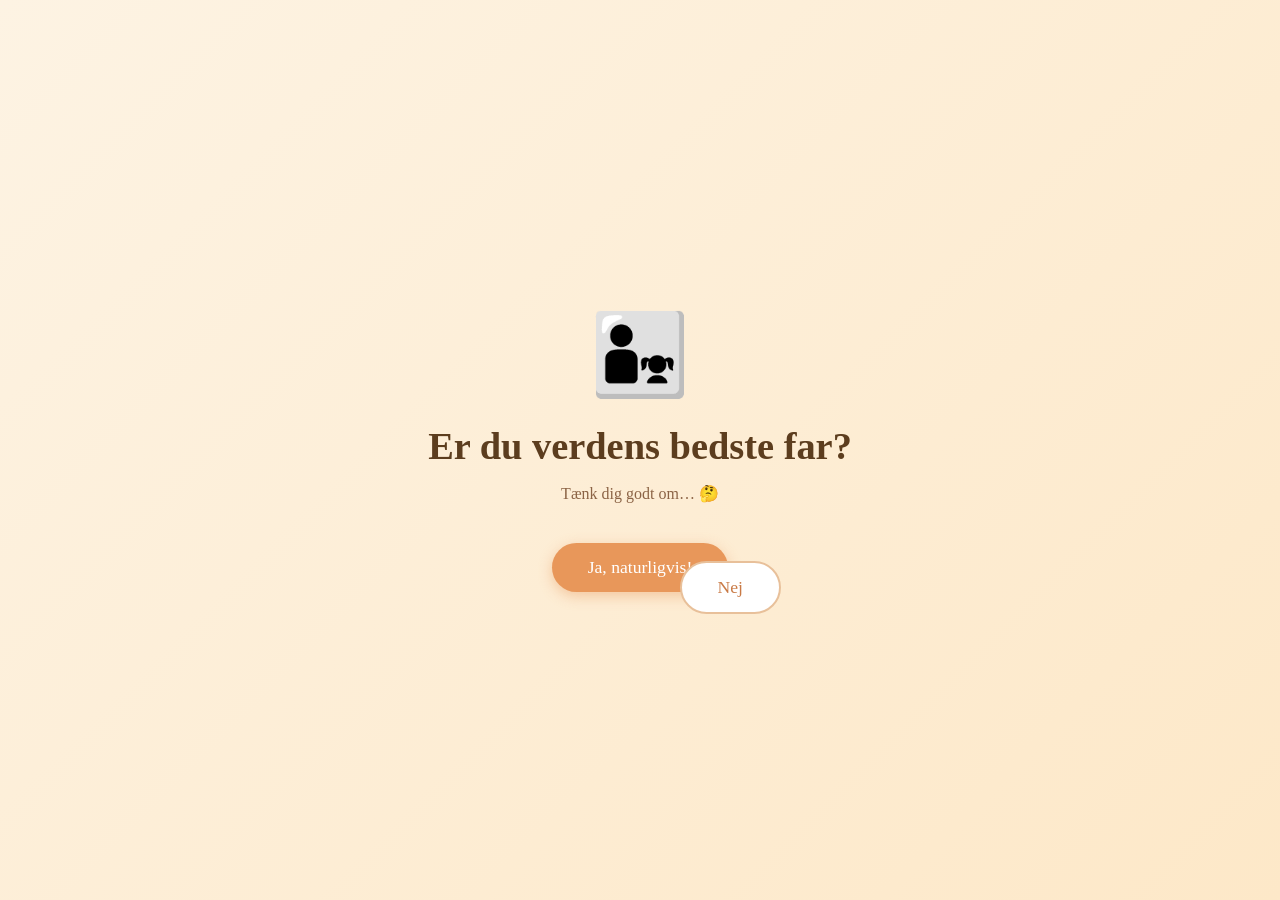
<file: index.html>
<!DOCTYPE html>
<html lang="da">
<head>
  <meta charset="UTF-8" />
  <meta name="viewport" content="width=device-width, initial-scale=1.0" />
  <title>Fars dag ❤️</title>
  <style>
    * {
      box-sizing: border-box;
      margin: 0;
      padding: 0;
    }

    body {
      min-height: 100vh;
      background: linear-gradient(135deg, #fdf3e3 0%, #fde8c8 100%);
      font-family: 'Georgia', serif;
      display: flex;
      align-items: center;
      justify-content: center;
      overflow: hidden;
    }

    .scene {
      display: none;
      flex-direction: column;
      align-items: center;
      justify-content: center;
      text-align: center;
      padding: 40px 20px;
      max-width: 600px;
      width: 100%;
      animation: fadeIn 0.6s ease;
    }

    .scene.active {
      display: flex;
    }

    @keyframes fadeIn {
      from { opacity: 0; transform: translateY(20px); }
      to   { opacity: 1; transform: translateY(0); }
    }

    .emoji {
      font-size: 80px;
      margin-bottom: 20px;
      animation: bounce 2s infinite;
    }

    @keyframes bounce {
      0%, 100% { transform: translateY(0); }
      50%       { transform: translateY(-10px); }
    }

    h1 {
      font-size: clamp(1.6rem, 5vw, 2.4rem);
      color: #5c3d1e;
      margin-bottom: 12px;
      line-height: 1.3;
    }

    p.sub {
      font-size: 1rem;
      color: #8b6345;
      margin-bottom: 40px;
    }

    .btn-row {
      display: flex;
      gap: 20px;
      flex-wrap: wrap;
      justify-content: center;
      position: relative;
    }

    button {
      padding: 14px 36px;
      font-size: 1.1rem;
      font-family: inherit;
      border: none;
      border-radius: 50px;
      cursor: pointer;
      transition: transform 0.15s, box-shadow 0.15s;
    }

    .btn-yes {
      background: #e8975a;
      color: #fff;
      box-shadow: 0 4px 14px rgba(232, 151, 90, 0.45);
    }

    .btn-yes:hover {
      transform: scale(1.06);
      box-shadow: 0 6px 20px rgba(232, 151, 90, 0.6);
    }

    .btn-no {
      background: #fff;
      color: #c97a46;
      border: 2px solid #e8c09a;
      transition: none;
    }

    .btn-no.running {
      position: fixed;
      z-index: 999;
    }

    /* Final scene styles */
    #scene-final .emoji {
      animation: spin 1s ease forwards;
    }

    @keyframes spin {
      0%   { transform: rotate(0deg) scale(0.5); opacity: 0; }
      60%  { transform: rotate(375deg) scale(1.15); opacity: 1; }
      100% { transform: rotate(360deg) scale(1); opacity: 1; }
    }

    #scene-final h1 {
      color: #c0392b;
    }

    .confetti-wrap {
      position: fixed;
      top: 0; left: 0;
      width: 100%; height: 100%;
      pointer-events: none;
      overflow: hidden;
    }

    .confetti-piece {
      position: absolute;
      width: 10px; height: 10px;
      border-radius: 2px;
      animation: fall linear forwards;
    }

    @keyframes fall {
      0%   { transform: translateY(-20px) rotate(0deg); opacity: 1; }
      100% { transform: translateY(110vh) rotate(720deg); opacity: 0; }
    }

    .detail-box {
      background: #fff;
      border-radius: 18px;
      padding: 24px 32px;
      box-shadow: 0 4px 20px rgba(0,0,0,0.08);
      margin-top: 24px;
      color: #5c3d1e;
      font-size: 1.05rem;
      line-height: 1.8;
    }

    .detail-box strong {
      color: #c97a46;
    }
  </style>
</head>
<body>

<!-- Scene 1 -->
<div class="scene active" id="scene-1">
  <div class="emoji">👨‍👧</div>
  <h1>Er du verdens bedste far?</h1>
  <p class="sub">Tænk dig godt om… 🤔</p>
  <div class="btn-row">
    <button class="btn-yes" onclick="next('scene-2')">Ja, naturligvis!</button>
    <button class="btn-no" id="no-1">Nej</button>
  </div>
</div>

<!-- Scene 2 -->
<div class="scene" id="scene-2">
  <div class="emoji">🏆</div>
  <h1>Fortjener du at blive forkælet på Fars dag?</h1>
  <p class="sub">Det rigtige svar er allerede valgt for dig 😏</p>
  <div class="btn-row">
    <button class="btn-yes" onclick="next('scene-3')">Selvfølgelig!</button>
    <button class="btn-no" id="no-2">Nej tak</button>
  </div>
</div>

<!-- Scene 3 -->
<div class="scene" id="scene-3">
  <div class="emoji">🍽️</div>
  <h1>Vil du med ud at spise til Fars dag?</h1>
  <p class="sub">Jeg sætter pris på dig hver eneste dag ❤️</p>
  <div class="btn-row">
    <button class="btn-yes" onclick="next('scene-final')">Ja! Det vil jeg gerne!</button>
    <button class="btn-no" id="no-3">Nej</button>
  </div>
</div>

<!-- Final scene -->
<div class="scene" id="scene-final">
  <div class="emoji">🎉</div>
  <h1>Hurra! Det bliver fantastisk!</h1>
  <p class="sub">Glæder mig til at fejre dig — du er den bedste far! ❤️</p>
  <div class="detail-box">
    📅 <strong>Fars dag</strong> — søndag den 7. juni<br/>
    🍴 Vi går ud at spise!<br/>
    🎁 Resten er en overraskelse 😄
  </div>
  <div class="confetti-wrap" id="confetti"></div>
</div>

<script>
  function next(sceneId) {
    document.querySelectorAll('.scene').forEach(s => s.classList.remove('active'));
    const scene = document.getElementById(sceneId);
    scene.classList.add('active');

    if (sceneId === 'scene-final') launchConfetti();
    else initNoButtonForScene(sceneId);
  }

  // Keep track of how many times the button has run away
  const escapeCounts = {};

  function makeBtnRun(btn) {
    const id = btn.id;
    escapeCounts[id] = (escapeCounts[id] || 0) + 1;

    const margin = 20;
    const bw = btn.offsetWidth  || 100;
    const bh = btn.offsetHeight || 48;
    const maxX = window.innerWidth  - bw - margin;
    const maxY = window.innerHeight - bh - margin;

    // Try up to 10 random positions that are far enough from current position
    const cx = btn.getBoundingClientRect().left;
    const cy = btn.getBoundingClientRect().top;

    let nx, ny, attempts = 0;
    do {
      nx = margin + Math.random() * maxX;
      ny = margin + Math.random() * maxY;
      attempts++;
    } while (attempts < 10 && Math.hypot(nx - cx, ny - cy) < 120);

    btn.style.left = nx + 'px';
    btn.style.top  = ny + 'px';

    // After 5 escapes, show a little taunt
    if (escapeCounts[id] === 5) {
      btn.textContent = '🏃 Nej!';
    } else if (escapeCounts[id] === 10) {
      btn.textContent = '😅 Aldrig!';
    }
  }

  function initNoButton(id) {
    const btn = document.getElementById(id);
    if (!btn) return;

    const yesBtn = btn.closest('.btn-row').querySelector('.btn-yes');
    const yesRect = yesBtn.getBoundingClientRect();

    // Target: right next to the yes button
    const targetLeft = yesRect.right + 12;
    const targetTop  = yesRect.top + (yesRect.height - (btn.offsetHeight || 50)) / 2;

    // Start offscreen to the right, same height as yes button
    btn.style.position = 'fixed';
    btn.style.left = window.innerWidth + 'px';
    btn.style.top  = targetTop + 'px';

    // Creep in slowly after a short pause
    setTimeout(() => {
      btn.style.transition = 'left 2.5s cubic-bezier(0.1, 0.8, 0.3, 1)';
      btn.style.left = targetLeft + 'px';
    }, 300);

    function escape(e) {
      if (e.type === 'touchstart') e.preventDefault();
      btn.style.transition = 'none';
      makeBtnRun(btn);
    }

    btn.addEventListener('mouseover', escape);
    btn.addEventListener('touchstart', escape, { passive: false });
  }

  function initNoButtonForScene(sceneId) {
    const noId = { 'scene-1': 'no-1', 'scene-2': 'no-2', 'scene-3': 'no-3' }[sceneId];
    if (noId) setTimeout(() => initNoButton(noId), 50);
  }

  // Init all no-buttons after page load
  window.addEventListener('load', () => {
    initNoButton('no-1');
  });


  // Confetti
  function launchConfetti() {
    const wrap = document.getElementById('confetti');
    const colors = ['#e8975a','#f5c842','#e85a5a','#5ab4e8','#a0e85a','#e85ab4'];
    for (let i = 0; i < 80; i++) {
      const el = document.createElement('div');
      el.className = 'confetti-piece';
      el.style.left            = Math.random() * 100 + 'vw';
      el.style.background      = colors[Math.floor(Math.random() * colors.length)];
      el.style.animationDuration = (1.5 + Math.random() * 2) + 's';
      el.style.animationDelay  = (Math.random() * 1.5) + 's';
      el.style.width           = (8 + Math.random() * 8) + 'px';
      el.style.height          = (8 + Math.random() * 8) + 'px';
      wrap.appendChild(el);
    }
  }
</script>
</body>
</html>
</file>
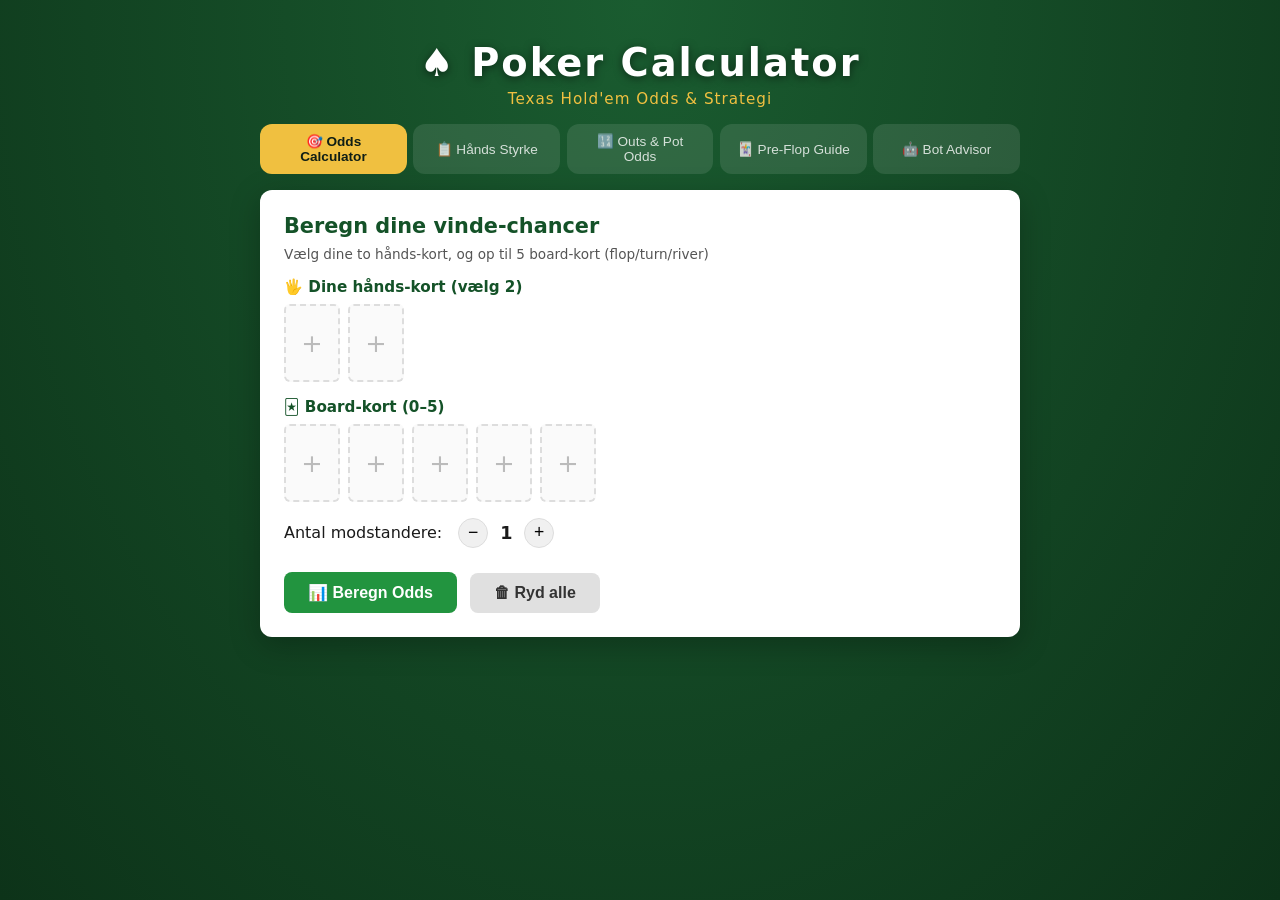
<file: poker-calculator/index.html>
<!DOCTYPE html>
<html lang="da">
<head>
  <meta charset="UTF-8" />
  <meta name="viewport" content="width=device-width, initial-scale=1.0" />
  <title>♠ Poker Calculator</title>
  <link rel="stylesheet" href="style.css" />
</head>
<body>
  <div class="app">
    <header>
      <h1>♠ Poker Calculator</h1>
      <p class="subtitle">Texas Hold'em Odds & Strategi</p>
    </header>

    <!-- Tab navigation -->
    <nav class="tabs">
      <button class="tab active" data-tab="odds">🎯 Odds Calculator</button>
      <button class="tab" data-tab="hands">📋 Hånds Styrke</button>
      <button class="tab" data-tab="outs">🔢 Outs & Pot Odds</button>
      <button class="tab" data-tab="preflop">🃏 Pre-Flop Guide</button>
      <button class="tab" data-tab="bot">🤖 Bot Advisor</button>
    </nav>

    <!-- ODDS CALCULATOR TAB -->
    <section id="tab-odds" class="tab-content active">
      <div class="card">
        <h2>Beregn dine vinde-chancer</h2>
        <p class="hint">Vælg dine to hånds-kort, og op til 5 board-kort (flop/turn/river)</p>

        <div class="section-label">🖐 Dine hånds-kort (vælg 2)</div>
        <div class="card-picker" id="hole-cards">
          <div class="card-slot" data-index="0" onclick="openPicker(this)">
            <span class="add-icon">+</span>
          </div>
          <div class="card-slot" data-index="1" onclick="openPicker(this)">
            <span class="add-icon">+</span>
          </div>
        </div>

        <div class="section-label">🃏 Board-kort (0–5)</div>
        <div class="card-picker" id="board-cards">
          <div class="card-slot" data-index="0" onclick="openPicker(this)">
            <span class="add-icon">+</span>
          </div>
          <div class="card-slot" data-index="1" onclick="openPicker(this)">
            <span class="add-icon">+</span>
          </div>
          <div class="card-slot" data-index="2" onclick="openPicker(this)">
            <span class="add-icon">+</span>
          </div>
          <div class="card-slot" data-index="3" onclick="openPicker(this)">
            <span class="add-icon">+</span>
          </div>
          <div class="card-slot" data-index="4" onclick="openPicker(this)">
            <span class="add-icon">+</span>
          </div>
        </div>

        <div class="opponents-row">
          <label>Antal modstandere:</label>
          <div class="num-input">
            <button onclick="changeOpponents(-1)">−</button>
            <span id="opponent-count">1</span>
            <button onclick="changeOpponents(1)">+</button>
          </div>
        </div>

        <button class="calc-btn" onclick="calculateOdds()">📊 Beregn Odds</button>
        <button class="clear-btn" onclick="clearAll()">🗑 Ryd alle</button>

        <div id="result" class="result-box hidden"></div>
      </div>
    </section>

    <!-- HAND RANKINGS TAB -->
    <section id="tab-hands" class="tab-content hidden">
      <div class="card">
        <h2>Poker Hånds Rangering</h2>
        <div class="hand-list">
          <div class="hand-item rank-1">
            <div class="hand-name">👑 Royal Flush</div>
            <div class="hand-example">A♠ K♠ Q♠ J♠ 10♠</div>
            <div class="hand-desc">Ace-high straight flush. Bedst mulige hånd.</div>
            <div class="hand-prob">Sandsynlighed: 0.000154%</div>
          </div>
          <div class="hand-item rank-2">
            <div class="hand-name">🔥 Straight Flush</div>
            <div class="hand-example">9♥ 8♥ 7♥ 6♥ 5♥</div>
            <div class="hand-desc">5 kort i rækkefølge, samme kulør.</div>
            <div class="hand-prob">Sandsynlighed: 0.00139%</div>
          </div>
          <div class="hand-item rank-3">
            <div class="hand-name">💎 Four of a Kind</div>
            <div class="hand-example">A♠ A♥ A♦ A♣ K♠</div>
            <div class="hand-desc">4 kort med samme værdi.</div>
            <div class="hand-prob">Sandsynlighed: 0.0240%</div>
          </div>
          <div class="hand-item rank-4">
            <div class="hand-name">🏠 Full House</div>
            <div class="hand-example">K♠ K♥ K♦ Q♠ Q♥</div>
            <div class="hand-desc">3 ens + 2 ens.</div>
            <div class="hand-prob">Sandsynlighed: 0.1441%</div>
          </div>
          <div class="hand-item rank-5">
            <div class="hand-name">♠ Flush</div>
            <div class="hand-example">A♠ J♠ 8♠ 4♠ 2♠</div>
            <div class="hand-desc">5 kort samme kulør (ikke i rækkefølge).</div>
            <div class="hand-prob">Sandsynlighed: 0.197%</div>
          </div>
          <div class="hand-item rank-6">
            <div class="hand-name">➡️ Straight</div>
            <div class="hand-example">9♠ 8♥ 7♦ 6♣ 5♠</div>
            <div class="hand-desc">5 kort i rækkefølge, blandet kulør.</div>
            <div class="hand-prob">Sandsynlighed: 0.392%</div>
          </div>
          <div class="hand-item rank-7">
            <div class="hand-name">3️⃣ Three of a Kind</div>
            <div class="hand-example">Q♠ Q♥ Q♦ K♠ 7♣</div>
            <div class="hand-desc">3 kort med samme værdi.</div>
            <div class="hand-prob">Sandsynlighed: 2.11%</div>
          </div>
          <div class="hand-item rank-8">
            <div class="hand-name">2️⃣ Two Pair</div>
            <div class="hand-example">J♠ J♥ 8♦ 8♣ A♠</div>
            <div class="hand-desc">2 par af ens kort.</div>
            <div class="hand-prob">Sandsynlighed: 4.75%</div>
          </div>
          <div class="hand-item rank-9">
            <div class="hand-name">1️⃣ One Pair</div>
            <div class="hand-example">A♠ A♥ K♦ Q♣ 2♠</div>
            <div class="hand-desc">Ét par ens kort.</div>
            <div class="hand-prob">Sandsynlighed: 42.3%</div>
          </div>
          <div class="hand-item rank-10">
            <div class="hand-name">🃏 High Card</div>
            <div class="hand-example">A♠ J♥ 9♦ 6♣ 2♠</div>
            <div class="hand-desc">Ingen kombination – højeste kort vinder.</div>
            <div class="hand-prob">Sandsynlighed: 50.1%</div>
          </div>
        </div>
      </div>
    </section>

    <!-- OUTS & POT ODDS TAB -->
    <section id="tab-outs" class="tab-content hidden">
      <div class="card">
        <h2>Outs & Pot Odds Kalkulator</h2>
        <p class="hint">Beregn om det kan betale sig at calle en bet baseret på dine outs.</p>

        <div class="form-group">
          <label>Antal outs (kort der giver dig vinder-hånden):</label>
          <div class="outs-grid" id="outs-grid">
            <!-- Generated by JS -->
          </div>
          <p class="hint small">Klik på en genvej, eller skriv manuelt:</p>
          <input type="number" id="outs-input" min="1" max="47" value="9" oninput="updateOutsCalc()" />
        </div>

        <div class="form-row">
          <div class="form-group half">
            <label>Pot størrelse (kr):</label>
            <input type="number" id="pot-size" value="100" oninput="updateOutsCalc()" />
          </div>
          <div class="form-group half">
            <label>Bet du skal calle (kr):</label>
            <input type="number" id="call-size" value="50" oninput="updateOutsCalc()" />
          </div>
        </div>

        <div class="form-group">
          <label>Hvornår er du i spillet:</label>
          <select id="street" onchange="updateOutsCalc()">
            <option value="flop">Flop (2 kort tilbage)</option>
            <option value="turn">Turn (1 kort tilbage)</option>
          </select>
        </div>

        <div id="outs-result" class="result-box"></div>

        <div class="card inner-card">
          <h3>📚 Typiske Outs Guide</h3>
          <table class="outs-table">
            <thead>
              <tr><th>Situation</th><th>Outs</th><th>Flop→River</th><th>Turn→River</th></tr>
            </thead>
            <tbody>
              <tr><td>Open-ended straight draw</td><td>8</td><td>31.5%</td><td>17.4%</td></tr>
              <tr><td>Flush draw</td><td>9</td><td>35.0%</td><td>19.6%</td></tr>
              <tr><td>Inside straight draw</td><td>4</td><td>16.5%</td><td>8.7%</td></tr>
              <tr><td>Flush + straight draw</td><td>15</td><td>54.1%</td><td>32.6%</td></tr>
              <tr><td>Pair → 3 of a kind</td><td>2</td><td>8.4%</td><td>4.3%</td></tr>
              <tr><td>Two pair → Full house</td><td>4</td><td>16.5%</td><td>8.7%</td></tr>
              <tr><td>Set → Full house/Quads</td><td>7</td><td>27.8%</td><td>15.2%</td></tr>
            </tbody>
          </table>
        </div>
      </div>
    </section>

    <!-- PRE-FLOP GUIDE TAB -->
    <section id="tab-preflop" class="tab-content hidden">
      <div class="card">
        <h2>Pre-Flop Starting Hands Guide</h2>
        <p class="hint">Hvad er din start-hånd? Klik for at se anbefalingen.</p>

        <div class="preflop-selector">
          <div class="form-row">
            <div class="form-group half">
              <label>Kort 1:</label>
              <select id="pf-card1" onchange="updatePreflop()">
                <option value="">-- Vælg --</option>
              </select>
            </div>
            <div class="form-group half">
              <label>Kort 2:</label>
              <select id="pf-card2" onchange="updatePreflop()">
                <option value="">-- Vælg --</option>
              </select>
            </div>
          </div>
          <div class="form-group">
            <label>Suited (samme kulør)?</label>
            <label class="toggle">
              <input type="checkbox" id="pf-suited" onchange="updatePreflop()" />
              <span class="slider"></span>
            </label>
          </div>
          <div class="form-group">
            <label>Position:</label>
            <select id="pf-position" onchange="updatePreflop()">
              <option value="early">Early (UTG / Under the Gun)</option>
              <option value="mid" selected>Middle Position</option>
              <option value="late">Late (Cutoff / Button)</option>
              <option value="blind">Blinds (SB/BB)</option>
            </select>
          </div>
        </div>

        <div id="preflop-result" class="result-box hidden"></div>

        <div class="card inner-card">
          <h3>🎯 Generelle Pre-Flop Tips</h3>
          <ul class="tips-list">
            <li>✅ <strong>Premium hands:</strong> AA, KK, QQ, JJ, AKs – raise altid</li>
            <li>✅ <strong>Stærke hands:</strong> TT, 99, AQs, AJs – raise fra de fleste positioner</li>
            <li>⚠️ <strong>Speculative hands:</strong> Suited connectors, small pairs – call/raise fra sen position</li>
            <li>❌ <strong>Svage hands:</strong> Suited/offsuit ragge kort – fold fra early position</li>
            <li>📍 <strong>Position er nøglen:</strong> Jo senere position, jo flere hænder kan du spille</li>
            <li>🎭 <strong>Bluff sparsomt:</strong> Vent på gode spots og stærke boards</li>
          </ul>
        </div>
      </div>
    </section>
  </div>

  <!-- Card Picker Modal -->
  <div id="modal-overlay" class="modal-overlay hidden" onclick="closePickerIfOutside(event)">
    <div class="modal-box">
      <div class="modal-header">
        <h3>Vælg et kort</h3>
        <button onclick="closePicker()">✕</button>
      </div>
      <div class="rank-buttons" id="rank-buttons"></div>
      <div class="suit-buttons" id="suit-buttons"></div>
      <div id="picker-preview" class="picker-preview"></div>
      <div class="modal-actions">
        <button class="confirm-btn" onclick="confirmCard()">✓ Vælg</button>
        <button class="remove-btn" onclick="removeCard()">🗑 Fjern</button>
      </div>
    </div>
  </div>

  <!-- BOT ADVISOR TAB -->
  <section id="tab-bot" class="tab-content hidden">
    <div class="card">
      <h2>🤖 Bot Advisor – Live Beslutningshjælp</h2>
      <p class="hint">Beskriv din situation live – botten analyserer og giver dig en anbefaling.</p>

      <div class="bot-section">
        <div class="section-label">👤 Modstander-profil (valgfrit)</div>
        <div class="form-row">
          <div class="form-group half">
            <label>Modstander VPIP% <span class="hint-inline">(0–100)</span></label>
            <input type="number" id="bot-vpip" placeholder="fx 35" min="0" max="100" oninput="botClassifyOpp()" />
          </div>
          <div class="form-group half">
            <label>Modstander PFR% <span class="hint-inline">(0–100)</span></label>
            <input type="number" id="bot-pfr" placeholder="fx 8" min="0" max="100" oninput="botClassifyOpp()" />
          </div>
        </div>
        <div id="bot-opp-result" class="opp-box hidden"></div>
      </div>

      <div class="bot-section">
        <div class="section-label">🃏 Situation</div>

        <div class="section-label small">Dine 2 hånds-kort</div>
        <div class="card-picker" id="bot-hole-cards">
          <div class="card-slot" data-index="0" onclick="openBotPicker(this,'hole')"><span class="add-icon">+</span></div>
          <div class="card-slot" data-index="1" onclick="openBotPicker(this,'hole')"><span class="add-icon">+</span></div>
        </div>

        <div class="section-label small">Board-kort</div>
        <div class="card-picker" id="bot-board-cards">
          <div class="card-slot" data-index="0" onclick="openBotPicker(this,'board')"><span class="add-icon">+</span></div>
          <div class="card-slot" data-index="1" onclick="openBotPicker(this,'board')"><span class="add-icon">+</span></div>
          <div class="card-slot" data-index="2" onclick="openBotPicker(this,'board')"><span class="add-icon">+</span></div>
          <div class="card-slot" data-index="3" onclick="openBotPicker(this,'board')"><span class="add-icon">+</span></div>
          <div class="card-slot" data-index="4" onclick="openBotPicker(this,'board')"><span class="add-icon">+</span></div>
        </div>

        <div class="form-row">
          <div class="form-group half">
            <label>Din position</label>
            <select id="bot-position">
              <option value="UTG">UTG (Early)</option>
              <option value="MP">MP (Middle)</option>
              <option value="CO">CO (Cutoff)</option>
              <option value="BTN" selected>BTN (Button)</option>
              <option value="SB">SB (Small Blind)</option>
              <option value="BB">BB (Big Blind)</option>
            </select>
          </div>
          <div class="form-group half">
            <label>Antal modstandere</label>
            <select id="bot-opponents">
              <option value="1" selected>1</option>
              <option value="2">2</option>
              <option value="3">3</option>
              <option value="4">4</option>
              <option value="5">5</option>
            </select>
          </div>
        </div>
        <div class="form-row">
          <div class="form-group half">
            <label>Pot størrelse</label>
            <input type="number" id="bot-pot" value="100" />
          </div>
          <div class="form-group half">
            <label>Bet at calle (0 = ingen)</label>
            <input type="number" id="bot-call" value="0" />
          </div>
        </div>
      </div>

      <button class="calc-btn" onclick="runBotAdvisor()">🤖 Få Anbefaling</button>
      <button class="clear-btn" onclick="clearBotCards()">🗑 Ryd</button>

      <div id="bot-result" class="result-box hidden"></div>

      <div class="card inner-card" style="margin-top:1.2rem">
        <h3>🧠 Spillertyper – Hvad slår dem?</h3>
        <div class="opp-types-grid">
          <div class="opp-type-item nit">
            <strong>🐢 Nit</strong><br>VPIP &lt;15%<br>
            <em>Steal blinds. Value bet thin. Fold mod 3-bet.</em>
          </div>
          <div class="opp-type-item tag">
            <strong>🎯 TAG</strong><br>VPIP 15–25%<br>
            <em>Spil solid. Undgå store pots u. stærk hånd.</em>
          </div>
          <div class="opp-type-item lag">
            <strong>⚡ LAG</strong><br>VPIP 25–40%<br>
            <em>Trap aggressivt. Kald bredt m. gode hænder.</em>
          </div>
          <div class="opp-type-item fish">
            <strong>🐟 Calling Station</strong><br>VPIP &gt;35%, PFR &lt;12%<br>
            <em>VALUE BET ALTID! Bluff ALDRIG.</em>
          </div>
          <div class="opp-type-item maniac">
            <strong>🌀 Maniac</strong><br>VPIP &gt;50%<br>
            <em>Trap m. stærke hænder. Lad dem ødelægge sig.</em>
          </div>
        </div>
      </div>
    </div>
  </section>

  <script src="poker.js"></script>
  <script src="bot-web.js"></script>
</body>
</html>
</file>
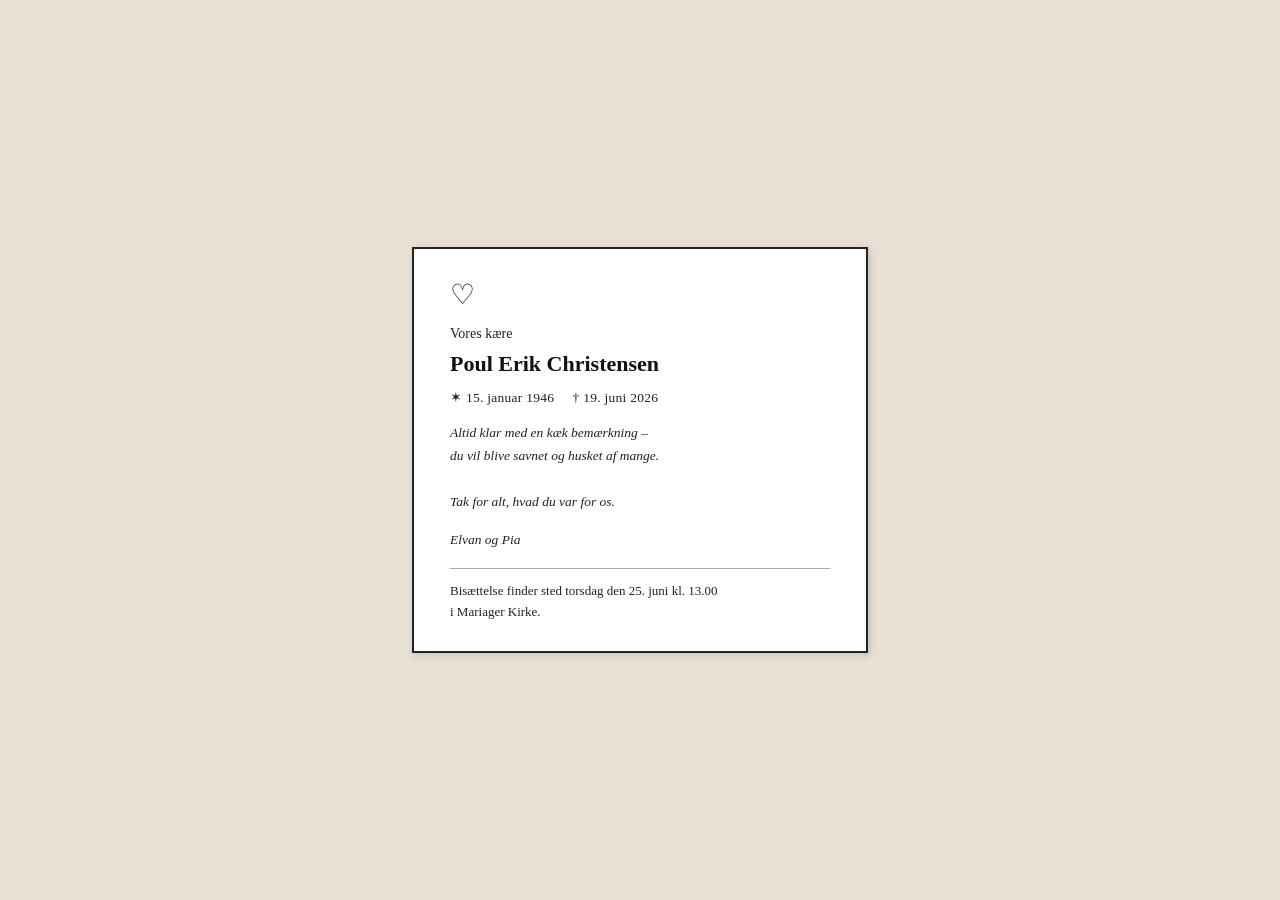
<file: dodsannonce.html>
<!DOCTYPE html>
<html lang="da">
<head>
  <meta charset="UTF-8">
  <meta name="viewport" content="width=device-width, initial-scale=1.0">
  <title>Dødsannonce – Poul Erik Christensen</title>
  <style>
    body {
      background: #e8e0d4;
      display: flex;
      justify-content: center;
      align-items: center;
      min-height: 100vh;
      margin: 0;
      font-family: 'Georgia', 'Times New Roman', serif;
    }

    .notice {
      background: #fff;
      border: 2px solid #222;
      width: 380px;
      padding: 32px 36px 28px 36px;
      position: relative;
      box-shadow: 2px 2px 8px rgba(0,0,0,0.15);
    }

    .heart {
      font-size: 28px;
      color: #222;
      display: block;
      margin-bottom: 14px;
      line-height: 1;
    }

    .intro {
      font-size: 14px;
      color: #222;
      margin-bottom: 6px;
      line-height: 1.5;
    }

    .name {
      font-size: 22px;
      font-weight: bold;
      color: #111;
      margin: 6px 0 10px 0;
      line-height: 1.3;
    }

    .dates {
      font-size: 13.5px;
      color: #222;
      margin-bottom: 16px;
      letter-spacing: 0.02em;
    }

    .personal {
      font-size: 13.5px;
      color: #222;
      line-height: 1.7;
      margin-bottom: 16px;
      font-style: italic;
    }

    .family {
      font-size: 13.5px;
      color: #222;
      font-style: italic;
      margin-bottom: 18px;
      line-height: 1.5;
    }

    .funeral {
      font-size: 13px;
      color: #222;
      line-height: 1.6;
      border-top: 1px solid #aaa;
      padding-top: 12px;
    }
  </style>
</head>
<body>
  <div class="notice">
    <span class="heart">♡</span>

    <div class="intro">Vores kære</div>

    <div class="name">Poul Erik Christensen</div>

    <div class="dates">✶ 15. januar 1946 &nbsp;&nbsp;&nbsp; † 19. juni 2026</div>

    <div class="personal">
      Altid klar med en kæk bemærkning –<br>
      du vil blive savnet og husket af mange.<br><br>
      Tak for alt, hvad du var for os.
    </div>

    <div class="family">Elvan og Pia</div>

    <div class="funeral">
      Bisættelse finder sted torsdag den 25. juni kl. 13.00<br>
      i Mariager Kirke.
    </div>
  </div>
</body>
</html>
</file>
<file: poker-calculator/style.css>
/* ===== BASE ===== */
*, *::before, *::after { box-sizing: border-box; margin: 0; padding: 0; }

:root {
  --green:   #1a6b35;
  --green2:  #22943f;
  --felt:    #145228;
  --gold:    #f0c040;
  --red:     #c0392b;
  --dark:    #0f1e15;
  --card-bg: #fffdf6;
  --text:    #1a1a1a;
  --muted:   #555;
  --border:  #ddd;
  --shadow:  rgba(0,0,0,.25);
  --radius:  12px;
}

body {
  font-family: 'Segoe UI', system-ui, sans-serif;
  background: radial-gradient(ellipse at top, #1a5c30 0%, #0d3319 100%);
  min-height: 100vh;
  color: var(--text);
  padding: 1rem;
}

.app {
  max-width: 760px;
  margin: 0 auto;
}

/* ===== HEADER ===== */
header {
  text-align: center;
  padding: 1.5rem 0 1rem;
  color: #fff;
}
header h1 {
  font-size: 2.4rem;
  text-shadow: 0 2px 8px rgba(0,0,0,.5);
  letter-spacing: 2px;
}
.subtitle {
  color: var(--gold);
  font-size: .95rem;
  letter-spacing: 1px;
  margin-top: .3rem;
}

/* ===== TABS ===== */
.tabs {
  display: flex;
  gap: .4rem;
  margin-bottom: 1rem;
  flex-wrap: wrap;
}
.tab {
  flex: 1;
  min-width: 120px;
  padding: .6rem .8rem;
  border: none;
  border-radius: var(--radius);
  background: rgba(255,255,255,.1);
  color: rgba(255,255,255,.8);
  cursor: pointer;
  font-size: .85rem;
  transition: background .2s, color .2s;
}
.tab:hover { background: rgba(255,255,255,.2); color: #fff; }
.tab.active { background: var(--gold); color: var(--dark); font-weight: 700; }

/* ===== CARD (container) ===== */
.card {
  background: #fff;
  border-radius: var(--radius);
  padding: 1.5rem;
  box-shadow: 0 8px 30px var(--shadow);
  margin-bottom: 1rem;
}
.card h2 {
  margin-bottom: .5rem;
  font-size: 1.3rem;
  color: var(--felt);
}
.inner-card {
  background: #f9f9f9;
  border: 1px solid var(--border);
  margin-top: 1.2rem;
}
.inner-card h3 { margin-bottom: .8rem; color: var(--felt); }

/* ===== SECTION LABEL ===== */
.section-label {
  font-weight: 700;
  color: var(--felt);
  margin: 1rem 0 .5rem;
  font-size: .95rem;
}

/* ===== CARD PICKER GRID ===== */
.card-picker {
  display: flex;
  gap: .5rem;
  flex-wrap: wrap;
  margin-bottom: .5rem;
}
.card-slot {
  width: 56px;
  height: 78px;
  border-radius: 6px;
  border: 2px dashed var(--border);
  background: #fafafa;
  display: flex;
  align-items: center;
  justify-content: center;
  cursor: pointer;
  font-size: 1.3rem;
  transition: border-color .2s, transform .1s;
  position: relative;
  user-select: none;
}
.card-slot:hover { border-color: var(--green2); transform: scale(1.04); }
.card-slot.has-card {
  border-style: solid;
  border-color: var(--green2);
  background: var(--card-bg);
  flex-direction: column;
  gap: 0;
}
.card-slot .add-icon { color: #bbb; font-size: 1.6rem; }
.card-slot .card-rank { font-size: 1rem; font-weight: 800; line-height: 1; }
.card-slot .card-suit { font-size: 1.4rem; line-height: 1; }
.card-slot .card-rank-small { font-size: .6rem; position: absolute; bottom: 2px; right: 4px; opacity: .5; }
.suit-red { color: var(--red); }
.suit-black { color: #111; }

/* ===== OPPONENTS ===== */
.opponents-row {
  display: flex;
  align-items: center;
  gap: 1rem;
  margin: 1rem 0;
}
.num-input {
  display: flex;
  align-items: center;
  gap: .5rem;
}
.num-input button {
  width: 30px; height: 30px;
  border: 1px solid var(--border);
  border-radius: 50%;
  background: #f0f0f0;
  cursor: pointer;
  font-size: 1.1rem;
  line-height: 1;
}
.num-input button:hover { background: var(--green2); color: #fff; }
#opponent-count { font-weight: 700; font-size: 1.1rem; min-width: 20px; text-align: center; }

/* ===== BUTTONS ===== */
.calc-btn, .clear-btn {
  padding: .7rem 1.5rem;
  border: none;
  border-radius: 8px;
  cursor: pointer;
  font-size: 1rem;
  font-weight: 700;
  margin-right: .5rem;
  margin-top: .5rem;
  transition: opacity .15s, transform .1s;
}
.calc-btn { background: var(--green2); color: #fff; }
.calc-btn:hover { opacity: .9; transform: translateY(-1px); }
.clear-btn { background: #e0e0e0; color: #333; }
.clear-btn:hover { background: #c0c0c0; }

/* ===== RESULT BOX ===== */
.result-box {
  margin-top: 1.2rem;
  border-radius: 10px;
  padding: 1.2rem;
  background: linear-gradient(135deg, #e8f5e9, #c8e6c9);
  border: 2px solid var(--green2);
}
.result-box.hidden { display: none; }
.result-box.warning { background: linear-gradient(135deg, #fff3e0, #ffe0b2); border-color: #fb8c00; }
.result-box.danger  { background: linear-gradient(135deg, #ffebee, #ffcdd2); border-color: var(--red); }

.win-bar-wrap {
  margin: .8rem 0;
  background: #c8e6c9;
  border-radius: 20px;
  overflow: hidden;
  height: 22px;
}
.win-bar {
  height: 100%;
  border-radius: 20px;
  background: linear-gradient(90deg, var(--green2), var(--gold));
  display: flex;
  align-items: center;
  justify-content: center;
  color: var(--dark);
  font-weight: 800;
  font-size: .8rem;
  min-width: 40px;
  transition: width .5s ease;
}
.stat-row { display: flex; gap: 1rem; flex-wrap: wrap; margin-top: .5rem; }
.stat-item { flex: 1; min-width: 120px; }
.stat-label { font-size: .75rem; color: var(--muted); text-transform: uppercase; }
.stat-value { font-size: 1.4rem; font-weight: 800; color: var(--felt); }
.hand-label { font-size: 1rem; font-weight: 700; color: var(--felt); margin-top: .5rem; }
.advice { margin-top: .7rem; padding: .6rem; background: rgba(255,255,255,.6); border-radius: 6px; font-size: .9rem; }

/* ===== HAND LIST ===== */
.hand-list { display: flex; flex-direction: column; gap: .5rem; }
.hand-item {
  padding: .8rem 1rem;
  border-radius: 8px;
  border-left: 5px solid transparent;
  background: #f7f7f7;
}
.rank-1  { border-color: #f0c040; background: #fffde7; }
.rank-2  { border-color: #ff7043; background: #fbe9e7; }
.rank-3  { border-color: #7c4dff; background: #ede7f6; }
.rank-4  { border-color: #26a69a; background: #e0f2f1; }
.rank-5  { border-color: #5c6bc0; background: #e8eaf6; }
.rank-6  { border-color: #66bb6a; background: #e8f5e9; }
.rank-7  { border-color: #ffa726; background: #fff3e0; }
.rank-8  { border-color: #26c6da; background: #e0f7fa; }
.rank-9  { border-color: #8d6e63; background: #efebe9; }
.rank-10 { border-color: #bdbdbd; background: #f5f5f5; }
.hand-name { font-weight: 800; font-size: 1rem; }
.hand-example { font-family: monospace; color: #555; margin: .2rem 0; }
.hand-desc { font-size: .85rem; color: #444; }
.hand-prob { font-size: .75rem; color: #888; margin-top: .2rem; }

/* ===== OUTS TAB ===== */
.outs-grid {
  display: flex;
  flex-wrap: wrap;
  gap: .4rem;
  margin: .5rem 0;
}
.outs-btn {
  padding: .3rem .7rem;
  border-radius: 6px;
  border: 1px solid var(--border);
  background: #f0f0f0;
  cursor: pointer;
  font-size: .85rem;
  transition: background .15s;
}
.outs-btn:hover, .outs-btn.active { background: var(--green2); color: #fff; border-color: var(--green2); }

.outs-table { width: 100%; border-collapse: collapse; font-size: .85rem; }
.outs-table th { background: var(--felt); color: #fff; padding: .5rem; text-align: left; }
.outs-table td { padding: .45rem .5rem; border-bottom: 1px solid #eee; }
.outs-table tr:hover td { background: #f0f9f0; }

/* ===== FORM ===== */
.form-group { margin-bottom: 1rem; }
.form-group label { display: block; font-weight: 600; margin-bottom: .3rem; color: #333; }
.form-group input[type="number"],
.form-group select {
  width: 100%;
  padding: .5rem .8rem;
  border: 1.5px solid var(--border);
  border-radius: 8px;
  font-size: 1rem;
}
.form-group input:focus, .form-group select:focus {
  outline: none;
  border-color: var(--green2);
}
.form-row { display: flex; gap: 1rem; }
.form-group.half { flex: 1; }
.hint { font-size: .85rem; color: var(--muted); margin-bottom: .5rem; }
.hint.small { margin-top: .3rem; }

/* ===== TOGGLE ===== */
.toggle { display: inline-flex; align-items: center; cursor: pointer; }
.toggle input { display: none; }
.slider {
  width: 44px; height: 24px;
  background: #ccc; border-radius: 12px;
  position: relative; transition: background .2s;
}
.slider::after {
  content: '';
  position: absolute;
  width: 20px; height: 20px;
  border-radius: 50%;
  background: #fff;
  top: 2px; left: 2px;
  transition: transform .2s;
  box-shadow: 0 1px 3px rgba(0,0,0,.3);
}
.toggle input:checked + .slider { background: var(--green2); }
.toggle input:checked + .slider::after { transform: translateX(20px); }

/* ===== PRE-FLOP ===== */
.preflop-selector { margin-bottom: 1rem; }
.tips-list { list-style: none; }
.tips-list li { padding: .4rem 0; border-bottom: 1px solid #eee; font-size: .9rem; }
.tips-list li:last-child { border: none; }

/* ===== MODAL ===== */
.modal-overlay {
  position: fixed; inset: 0;
  background: rgba(0,0,0,.6);
  display: flex;
  align-items: center;
  justify-content: center;
  z-index: 1000;
}
.modal-overlay.hidden { display: none; }
.modal-box {
  background: #fff;
  border-radius: var(--radius);
  padding: 1.2rem;
  width: min(94vw, 380px);
  max-height: 90vh;
  overflow-y: auto;
  box-shadow: 0 20px 60px rgba(0,0,0,.5);
}
.modal-header {
  display: flex;
  justify-content: space-between;
  align-items: center;
  margin-bottom: .8rem;
}
.modal-header h3 { color: var(--felt); }
.modal-header button {
  border: none; background: none;
  font-size: 1.2rem; cursor: pointer; color: #888;
}
.modal-header button:hover { color: var(--red); }
.rank-buttons, .suit-buttons {
  display: flex; flex-wrap: wrap; gap: .4rem; margin-bottom: .8rem;
}
.rank-btn, .suit-btn {
  padding: .4rem .7rem;
  border-radius: 6px;
  border: 1.5px solid var(--border);
  background: #f5f5f5;
  cursor: pointer;
  font-size: .9rem;
  font-weight: 600;
  min-width: 36px;
  text-align: center;
  transition: background .15s;
}
.rank-btn.active { background: #1a6b35; color: #fff; border-color: #1a6b35; }
.suit-btn { font-size: 1.2rem; }
.suit-btn[data-suit="h"], .suit-btn[data-suit="d"] { color: var(--red); }
.suit-btn.active { background: #1a6b35; color: #fff !important; border-color: #1a6b35; }
.picker-preview {
  text-align: center;
  font-size: 2.5rem;
  min-height: 3.5rem;
  display: flex;
  align-items: center;
  justify-content: center;
  color: var(--felt);
  font-weight: 800;
  margin-bottom: .8rem;
}
.modal-actions { display: flex; gap: .5rem; }
.confirm-btn {
  flex: 1;
  padding: .6rem;
  background: var(--green2);
  color: #fff;
  border: none;
  border-radius: 8px;
  font-size: 1rem;
  font-weight: 700;
  cursor: pointer;
}
.confirm-btn:hover { opacity: .9; }
.remove-btn {
  padding: .6rem 1rem;
  background: #e0e0e0;
  border: none;
  border-radius: 8px;
  cursor: pointer;
  font-weight: 600;
}
.remove-btn:hover { background: #ffcccc; }

/* ===== TAB SECTIONS ===== */
.tab-content { display: none; }
.tab-content.active { display: block; }

/* ===== BOT ADVISOR ===== */
.bot-section { margin-bottom: 1.2rem; }
.section-label.small { font-size: .85rem; margin: .7rem 0 .3rem; }
.hint-inline { font-size: .78rem; color: #888; font-weight: 400; }

.opp-box {
  padding: .7rem 1rem;
  border-radius: 8px;
  border-left: 4px solid #ccc;
  background: #f5f5f5;
  margin-top: .5rem;
  font-size: .88rem;
}
.opp-nit     { border-color: #999; background: #f0f0f0; }
.opp-tag     { border-color: #27ae60; background: #e8f5e9; }
.opp-lag     { border-color: #f39c12; background: #fff3cd; }
.opp-fish    { border-color: #3498db; background: #e3f2fd; }
.opp-maniac  { border-color: #e74c3c; background: #ffebee; }
.opp-unknown { border-color: #bbb; background: #f5f5f5; }

.opp-types-grid {
  display: grid;
  grid-template-columns: repeat(auto-fill, minmax(140px, 1fr));
  gap: .5rem;
  margin-top: .5rem;
}
.opp-type-item {
  padding: .6rem .8rem;
  border-radius: 8px;
  font-size: .8rem;
  line-height: 1.5;
}
.opp-type-item em { font-style: italic; color: #555; font-size: .75rem; }
.nit    { background: #f0f0f0; border-left: 3px solid #999; }
.tag    { background: #e8f5e9; border-left: 3px solid #27ae60; }
.lag    { background: #fff3cd; border-left: 3px solid #f39c12; }
.fish   { background: #e3f2fd; border-left: 3px solid #3498db; }
.maniac { background: #ffebee; border-left: 3px solid #e74c3c; }

/* ===== RESPONSIVE ===== */
@media (max-width: 480px) {
  header h1 { font-size: 1.8rem; }
  .tab { font-size: .75rem; padding: .5rem .4rem; }
  .card-slot { width: 48px; height: 66px; }
  .stat-value { font-size: 1.1rem; }
  .form-row { flex-direction: column; }
}
</file>
